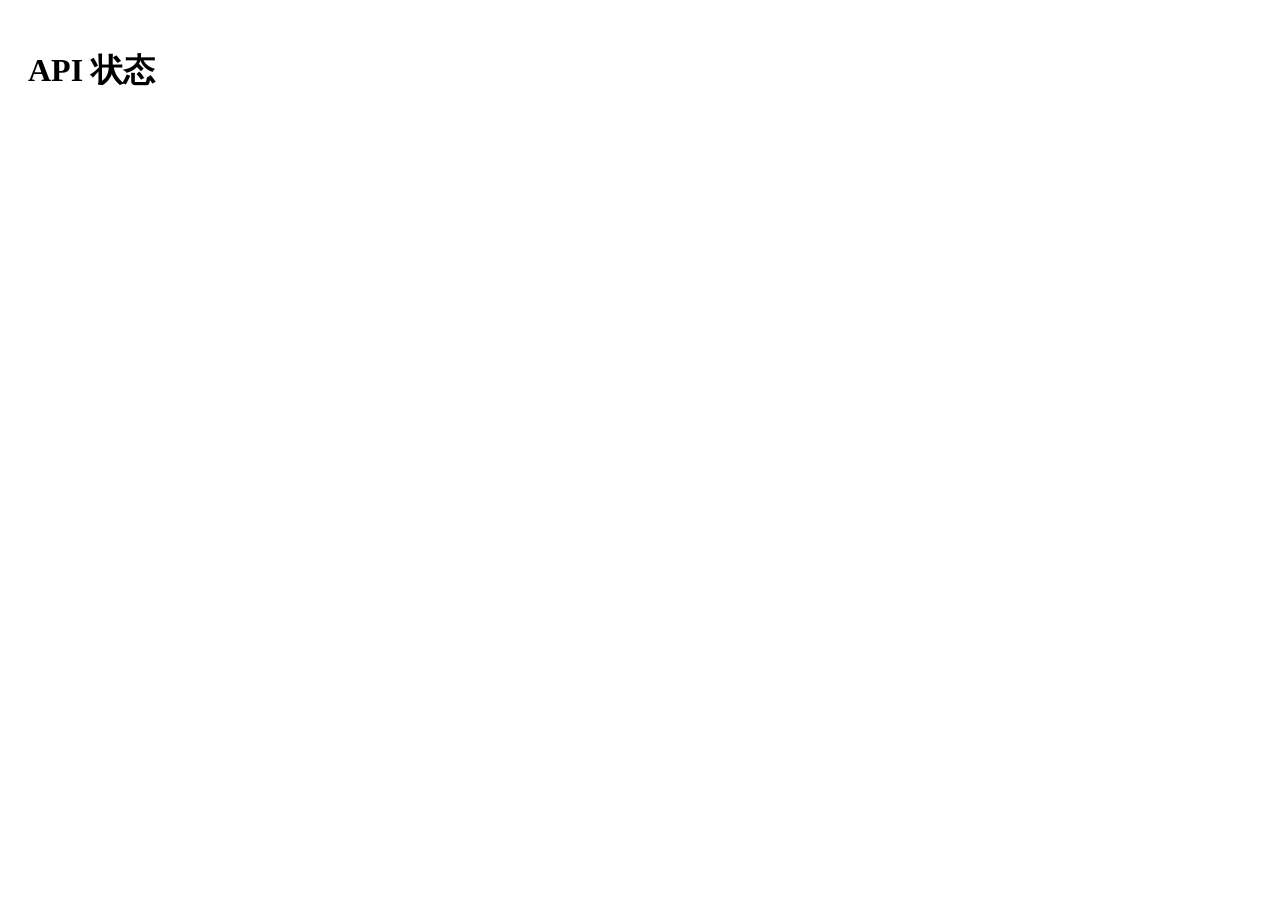
<file: api.html>
<!DOCTYPE html>
<html>
<head><link rel="stylesheet" href="style.css"></head>
<body>

<div style="padding:20px">
<h1>API 状态</h1>

<pre id="json"></pre>
</div>

<script>
setTimeout(()=>{
  document.getElementById("json").innerText = JSON.stringify({
    status:"ok",
    agent:"running",
    tasks:12
  },null,2);
},1000);
</script>

</body>
</html>
</file>
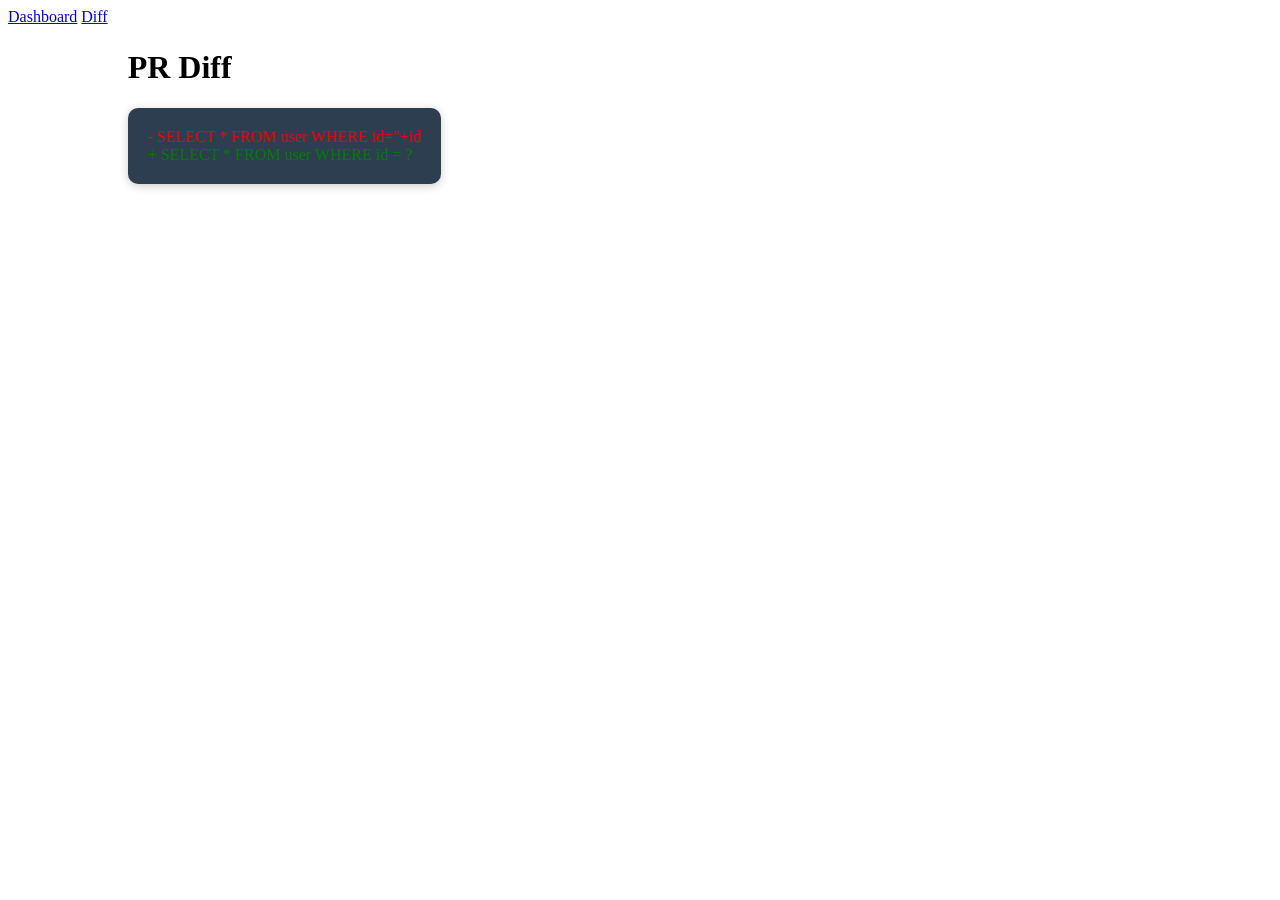
<file: diff.html>
<!DOCTYPE html>
<html>
<head>
<link rel="stylesheet" href="style.css">
<style>
.add{color:green}
.del{color:red}
</style>
</head>

<body>

<div style="display:flex">
<div class="sidebar">
<a href="/">Dashboard</a>
<a href="/diff.html">Diff</a>
</div>

<div style="padding:20px">

<h1>PR Diff</h1>

<div class="card">
<div class="del">- SELECT * FROM user WHERE id="+id</div>
<div class="add">+ SELECT * FROM user WHERE id = ?</div>
</div>

</div>
</div>

</body>
</html>
</file>
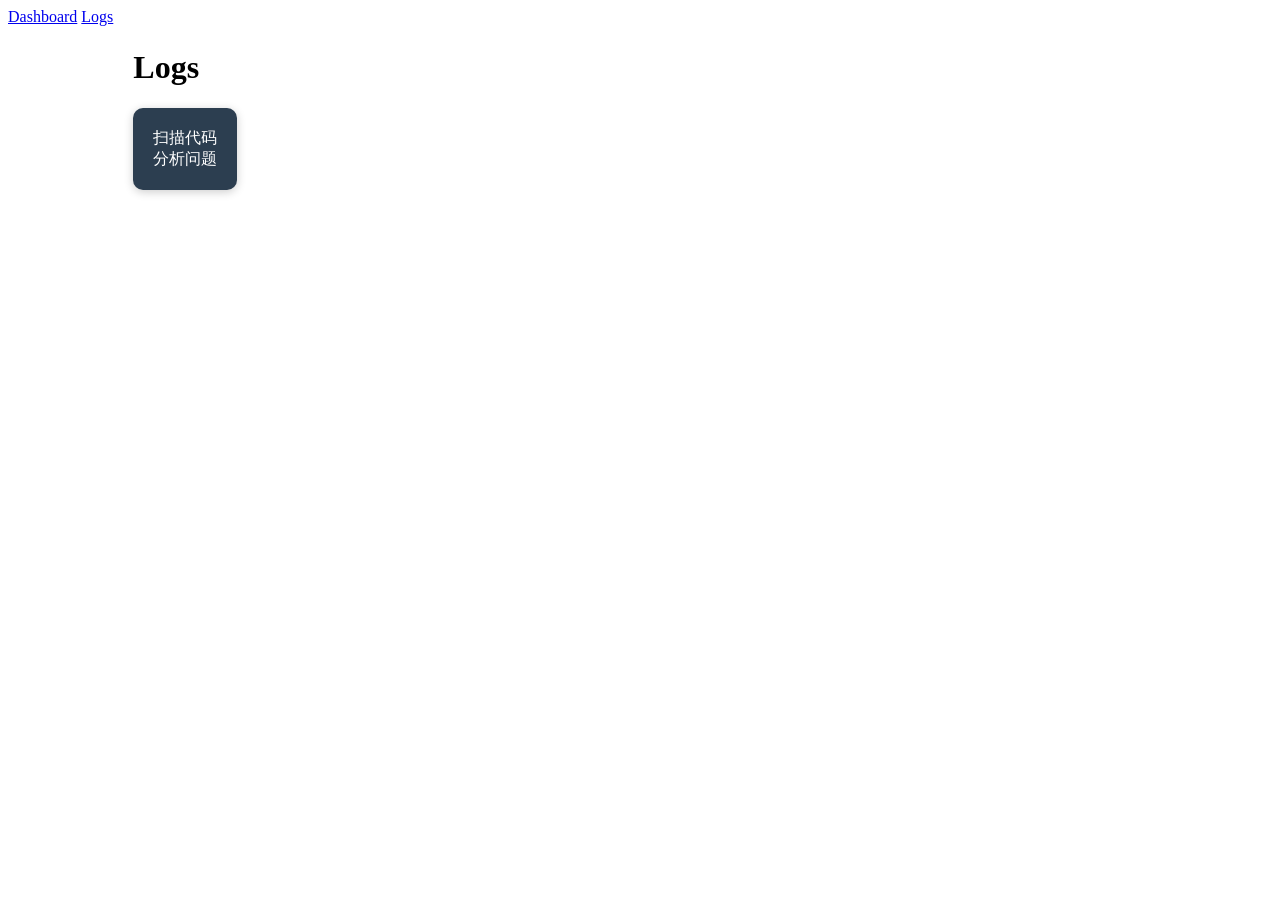
<file: logs.html>
<!DOCTYPE html>
<html>
<head><link rel="stylesheet" href="style.css"></head>
<body>

<div style="display:flex">
<div class="sidebar">
<a href="/">Dashboard</a>
<a href="/logs.html">Logs</a>
</div>

<div style="padding:20px">
<h1>Logs</h1>
<div id="log" class="card"></div>
</div>
</div>

<script>
let logs=["扫描代码","分析问题","生成PR","完成"];
let i=0;
function run(){
  if(i<logs.length){
    document.getElementById("log").innerHTML+=logs[i]+"<br>";
    i++;
    setTimeout(run,800);
  }
}
run();
</script>

</body>
</html>
</file>
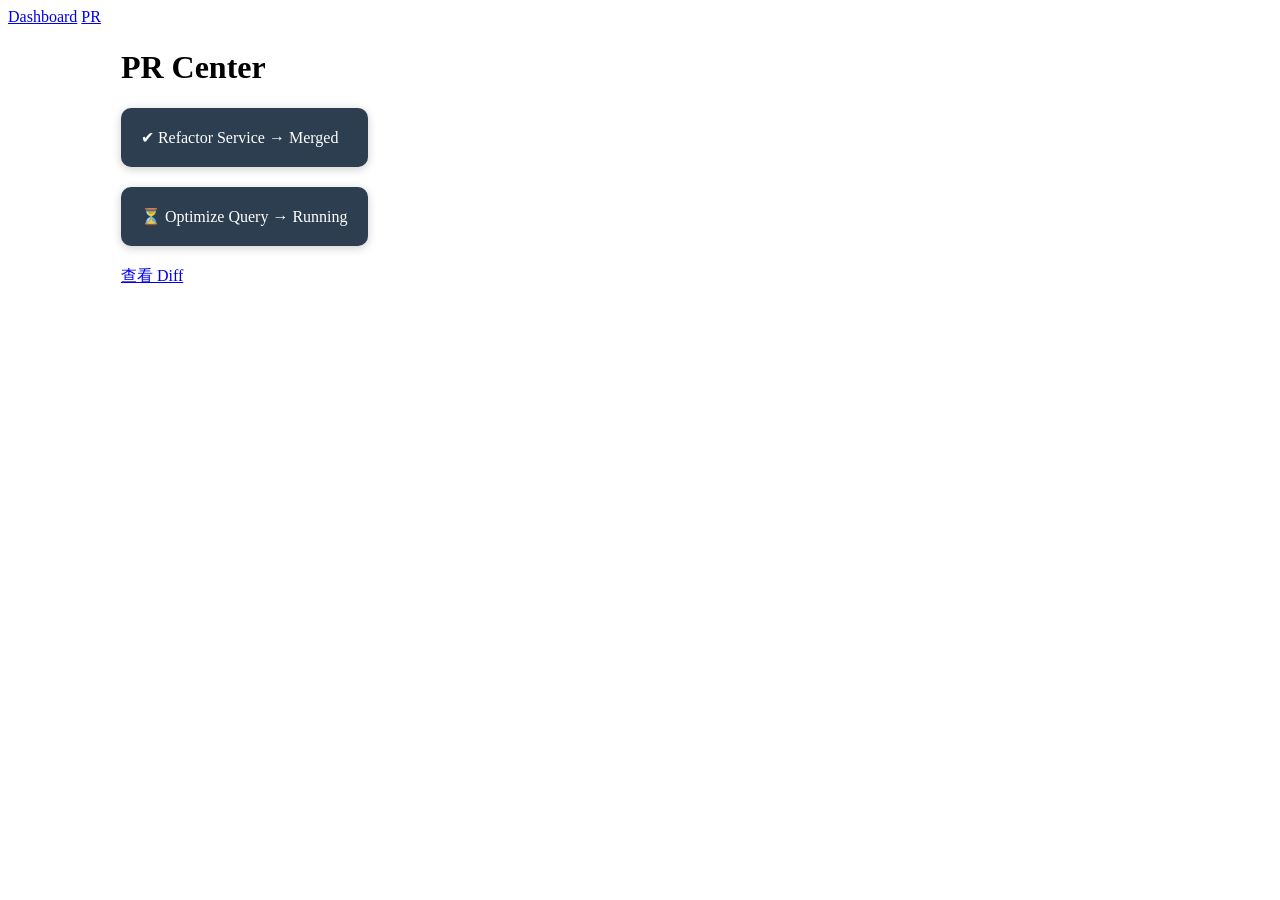
<file: pr.html>
<!DOCTYPE html>
<html>
<head><link rel="stylesheet" href="style.css"></head>
<body>

<div style="display:flex">
<div class="sidebar">
<a href="/">Dashboard</a>
<a href="/pr.html">PR</a>
</div>

<div style="padding:20px">
<h1>PR Center</h1>

<div class="card">✔ Refactor Service → Merged</div>
<div class="card">⏳ Optimize Query → Running</div>

<a href="/diff.html">查看 Diff</a>

</div>
</div>

</body>
</html>
</file>
<file: style.css>
/* Button Style */
.btn {
  background-color: #3498db;
  color: white;
  padding: 10px 20px;
  border-radius: 8px;
  cursor: pointer;
  font-size: 16px;
  border: none;
  transition: background-color 0.3s ease;
}

.btn:hover {
  background-color: #2980b9;
}

/* Card Style */
.card {
  background-color: #2c3e50;
  color: white;
  padding: 20px;
  border-radius: 10px;
  margin-bottom: 20px;
  box-shadow: 0 2px 10px rgba(0, 0, 0, 0.2);
}

/* Spinner */
.spinner {
  border: 4px solid #f3f3f3;
  border-top: 4px solid #3498db;
  border-radius: 50%;
  width: 50px;
  height: 50px;
  animation: spin 1s linear infinite;
}

/* Progress Bar */
.progress-bar-container {
  width: 100%;
  height: 20px;
  background-color: #f3f3f3;
  border-radius: 8px;
  margin-top: 20px;
}

.progress-bar {
  height: 100%;
  background-color: #3498db;
  border-radius: 8px;
  width: 0%;
}

/* Thinking Text */
.thinking {
  font-style: italic;
  color: #fff;
  font-size: 1.2rem;
  margin-top: 20px;
}
</file>
